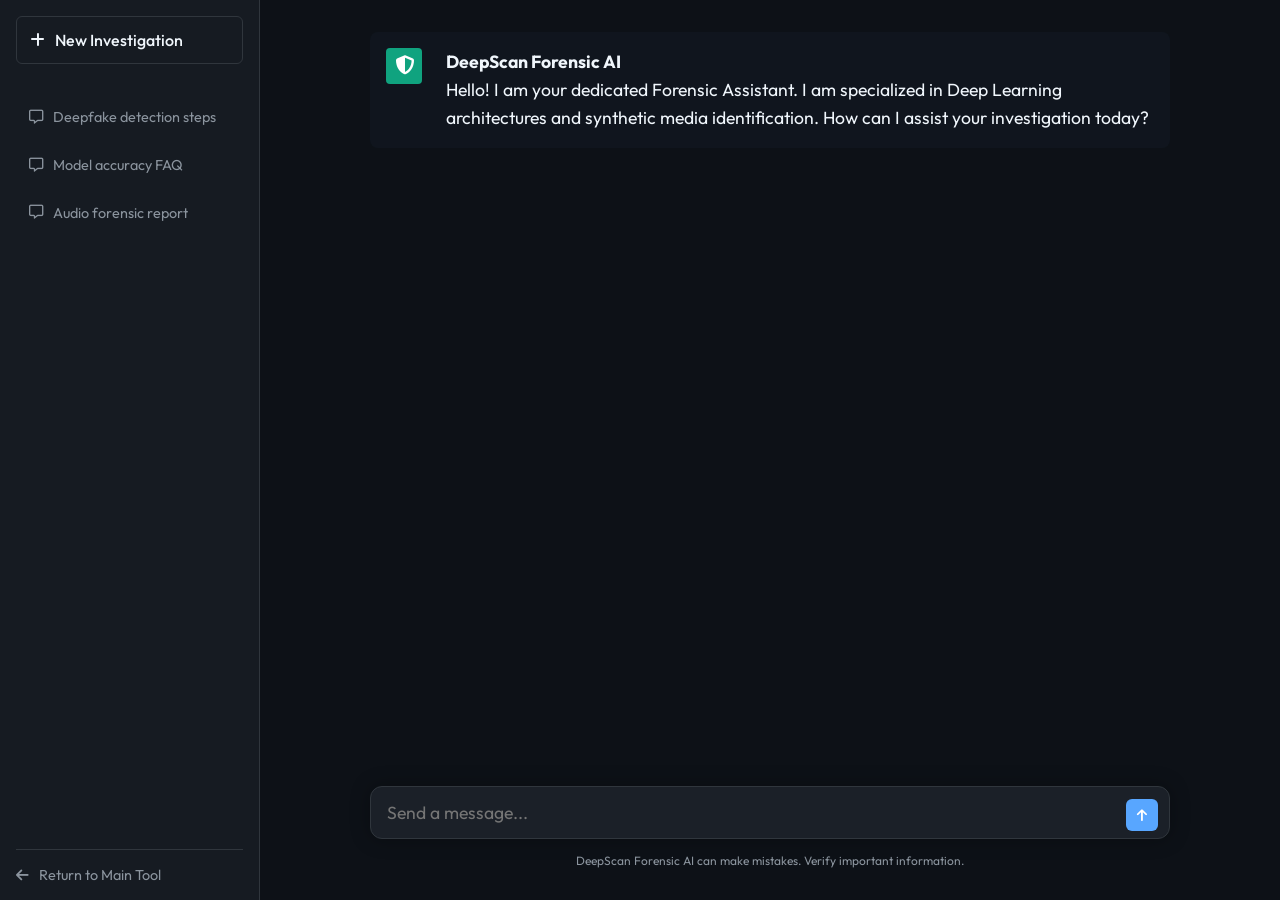
<file: deepfake-detector/frontend/assistant.html>
<!DOCTYPE html>
<html lang="en">
<head>
    <meta charset="UTF-8">
    <meta name="viewport" content="width=device-width, initial-scale=1.0">
    <title>DeepScan AI Assistant - Forensic ChatGPT</title>
    <link href="https://fonts.googleapis.com/css2?family=Outfit:wght@300;400;500;600;700&display=swap" rel="stylesheet">
    <link rel="stylesheet" href="https://cdnjs.cloudflare.com/ajax/libs/font-awesome/6.4.0/css/all.min.css">
    <style>
        :root {
            --bg-color: #0d1117;
            --sidebar-bg: #161b22;
            --accent: #58a6ff;
            --card-bg: #1b2028;
            --text-primary: #f0f6fc;
            --text-secondary: #8b949e;
            --border-color: #30363d;
            --font-family: 'Outfit', sans-serif;
        }

        * { margin: 0; padding: 0; box-sizing: border-box; }
        body { background-color: var(--bg-color); color: var(--text-primary); font-family: var(--font-family); height: 100vh; display: flex; overflow: hidden; }

        /* Sidebar Like ChatGPT */
        .sidebar { width: 260px; background-color: var(--sidebar-bg); border-right: 1px solid var(--border-color); display: flex; flex-direction: column; padding: 1rem; }
        .new-chat-btn { border: 1px solid var(--border-color); padding: 0.8rem; border-radius: 6px; display: flex; align-items: center; gap: 10px; cursor: pointer; transition: 0.3s; font-weight: 500; margin-bottom: 2rem;}
        .new-chat-btn:hover { background: rgba(255,255,255,0.05); }

        .chat-history { flex: 1; overflow-y: auto; }
        .history-item { padding: 0.8rem; border-radius: 6px; font-size: 0.9rem; color: var(--text-secondary); cursor: pointer; margin-bottom: 4px; display: flex; align-items: center; gap: 10px; }
        .history-item:hover { background: rgba(255,255,255,0.05); color: var(--text-primary); }

        .sidebar-footer { border-top: 1px solid var(--border-color); padding-top: 1rem; }
        .back-link { color: var(--text-secondary); text-decoration: none; display: flex; align-items: center; gap: 10px; font-size: 0.9rem; }
        .back-link:hover { color: var(--accent); }

        /* Main Chat Area */
        .main-chat { flex: 1; display: flex; flex-direction: column; position: relative; }
        .chat-scroll { flex: 1; overflow-y: auto; padding: 2rem 5rem; }
        .chat-inner { max-width: 800px; margin: 0 auto; display: flex; flex-direction: column; gap: 2rem; }

        .message-row { display: flex; gap: 1.5rem; transition: background 0.3s; padding: 1rem; border-radius: 8px; }
        .message-row.bot { background: rgba(88, 166, 255, 0.03); }
        .avatar { width: 36px; height: 36px; border-radius: 4px; display: flex; align-items: center; justify-content: center; font-size: 1.2rem; flex-shrink: 0; }
        .avatar.user { background: #5436da; color: #fff; }
        .avatar.bot { background: #10a37f; color: #fff; }
        .content { flex: 1; line-height: 1.6; font-size: 1.1rem; }

        /* Input Area at Bottom */
        .chat-input-container { padding: 2rem 5rem; background: linear-gradient(180deg, transparent, var(--bg-color) 40%); }
        .input-wrapper { max-width: 800px; margin: 0 auto; position: relative; }
        textarea {
            width: 100%; min-height: 52px; background: var(--card-bg); border: 1px solid var(--border-color); border-radius: 12px;
            padding: 14px 45px 14px 16px; color: #fff; font-family: inherit; font-size: 1.1rem; resize: none; box-shadow: 0 0 20px rgba(0,0,0,0.3);
        }
        textarea:focus { outline: none; border-color: var(--accent); }
        .send-btn { position: absolute; bottom: 12px; right: 12px; background: var(--accent); color: #fff; border: none; width: 32px; height: 32px; border-radius: 6px; cursor: pointer; transition: 0.3s;}
        .send-btn:hover { background: var(--accent-hover); transform: scale(1.05); }

        /* Animation */
        .typing { font-style: italic; color: var(--text-secondary); font-size: 0.9rem;}

        @media (max-width: 900px) { .sidebar { display: none; } .chat-scroll, .chat-input-container { padding: 1rem; } }
    </style>
</head>
<body>

    <!-- Sidebar like ChatGPT -->
    <div class="sidebar">
        <div class="new-chat-btn">
            <i class="fa-solid fa-plus"></i> New Investigation
        </div>
        <div class="chat-history">
            <div class="history-item"><i class="fa-regular fa-message"></i> Deepfake detection steps</div>
            <div class="history-item"><i class="fa-regular fa-message"></i> Model accuracy FAQ</div>
            <div class="history-item"><i class="fa-regular fa-message"></i> Audio forensic report</div>
        </div>
        <div class="sidebar-footer">
            <a href="index.html" class="back-link"><i class="fa-solid fa-arrow-left"></i> Return to Main Tool</a>
        </div>
    </div>

    <!-- Main Chat Window -->
    <div class="main-chat">
        <div class="chat-scroll" id="chat-box">
            <div class="chat-inner" id="chat-messages">
                <div class="message-row bot">
                    <div class="avatar bot"><i class="fa-solid fa-shield-halved"></i></div>
                    <div class="content">
                        <strong>DeepScan Forensic AI</strong><br>
                        Hello! I am your dedicated Forensic Assistant. I am specialized in Deep Learning architectures and synthetic media identification. How can I assist your investigation today?
                    </div>
                </div>
            </div>
        </div>

        <div class="chat-input-container">
            <div class="input-wrapper">
                <textarea id="prompt-input" placeholder="Send a message..." rows="1"></textarea>
                <button class="send-btn" id="send-btn"><i class="fa-solid fa-arrow-up"></i></button>
            </div>
            <p style="text-align:center; font-size: 0.75rem; color: var(--text-secondary); margin-top: 10px;">DeepScan Forensic AI can make mistakes. Verify important information.</p>
        </div>
    </div>

    <script>
        const chatInput = document.getElementById('prompt-input');
        const sendBtn = document.getElementById('send-btn');
        const chatMessages = document.getElementById('chat-messages');
        const chatBox = document.getElementById('chat-box');

        // GEMINI API KEY INJECTION
        const GEMINI_API_KEY = "AIzaSyCd_wZpQB-_CqvTyN0Vaz9VZmOEFhDbIgo".trim();

        function addMessage(text, isBot) {
            const row = document.createElement('div');
            row.className = `message-row ${isBot ? 'bot' : ''}`;
            
            row.innerHTML = `
                <div class="avatar ${isBot ? 'bot' : 'user'}">
                    <i class="fa-solid ${isBot ? 'fa-shield-halved' : 'fa-user'}"></i>
                </div>
                <div class="content">
                    <strong>${isBot ? 'DeepScan Forensic AI' : 'Investigator'}</strong><br>
                    ${text}
                </div>
            `;
            
            chatMessages.appendChild(row);
            chatBox.scrollTop = chatBox.scrollHeight;
            return row;
        }

        const API_BASE = "http://127.0.0.1:8000";

        async function fetchGeminiResponse(userPrompt) {
            try {
                const response = await fetch(`${API_BASE}/chat`, {
                    method: 'POST',
                    headers: { 'Content-Type': 'application/json' },
                    body: JSON.stringify({ prompt: userPrompt })
                });
                
                if (!response.ok) throw new Error("Local Chat Hub Offline");
                const data = await response.json();
                return data.response;
            } catch (error) {
                console.error("Chat Hub Error:", error);
                return "Connecting to local AI node... Please ensure your python backend is running.";
            }
        }


        async function handleSend() {
            const text = chatInput.value.trim();
            if (!text) return;

            addMessage(text, false);
            chatInput.value = '';
            chatInput.style.height = 'auto';

            // Floating "Thinking" effect
            const thinkingRow = addMessage("Analyzing forensic data...", true);
            thinkingRow.querySelector('.content').classList.add('typing');

            // Call Real AI
            const aiResponseText = await fetchGeminiResponse(text);

            // Format markdown-like bold text **text** to HTML
            const formattedResponse = aiResponseText.replace(/\*\*(.*?)\*\*/g, '<strong>$1</strong>').replace(/\n/g, '<br>');

            thinkingRow.querySelector('.content').classList.remove('typing');
            thinkingRow.querySelector('.content').innerHTML = `<strong>DeepScan Forensic AI</strong><br><br>${formattedResponse}`;
            chatBox.scrollTop = chatBox.scrollHeight;
        }

        sendBtn.addEventListener('click', handleSend);
        chatInput.addEventListener('keypress', (e) => { 
            if(e.key === 'Enter' && !e.shiftKey) {
                e.preventDefault();
                handleSend();
            }
        });

        // Auto-resize textarea
        chatInput.addEventListener('input', function() {
            this.style.height = 'auto';
            this.style.height = (this.scrollHeight) + 'px';
        });
    </script>
</body>
</html>
</file>
